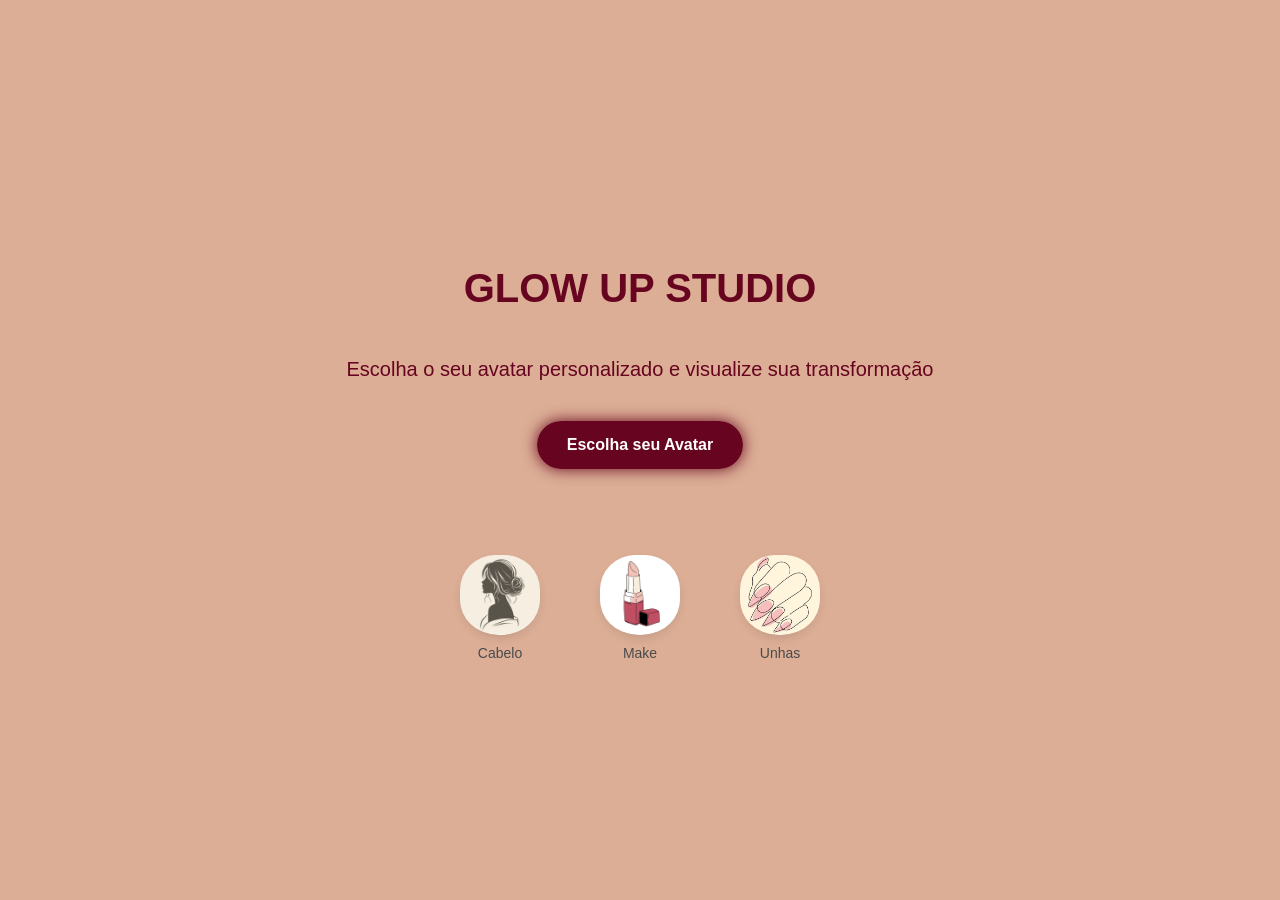
<file: index.html>
<!DOCTYPE html>
<html lang="pt-BR">
<head>
    <meta charset="UTF-8">
    <meta name="viewport" content="width=device-width, initial-scale=1.0">
    <title>GLOW UP STUDIO</title>

     <!--LINK CSS-->
    <link rel="stylesheet" href="style.css">
     <!-- JavaScript -->
    <script src="style.js"></script>
</head>

<body>


    <h1>GLOW UP STUDIO</h1>
    <p>Escolha o seu avatar personalizado e visualize sua transformação</p>
    <a  href="pagcriaravatar.html" class="botao">Escolha seu Avatar</button></a>

    <br>
    <br>
 

<div class="menu-servicos">

    <div class="card-servico">
        <div class="circulo-icone">
            <img src="fotos/baixados (2).jpg" alt="Cabelo">
        </div>
        <p class="legenda-icone">Cabelo</p>
    </div>


      <div class="card-servico">
        <div class="circulo-icone">
         <img src="fotos/baixados (3).jpg" alt="Make">
        </div>
        <p class="legenda-icone">Make</p>
    </div>


    <div class="card-servico">
        <div class="circulo-icone">
            <img src="fotos/Nails inspo.jpg" alt="Make"></div>
        <p class="legenda-icone">Unhas</p>
    </div>

</div>  
</body>
</html>
</file>
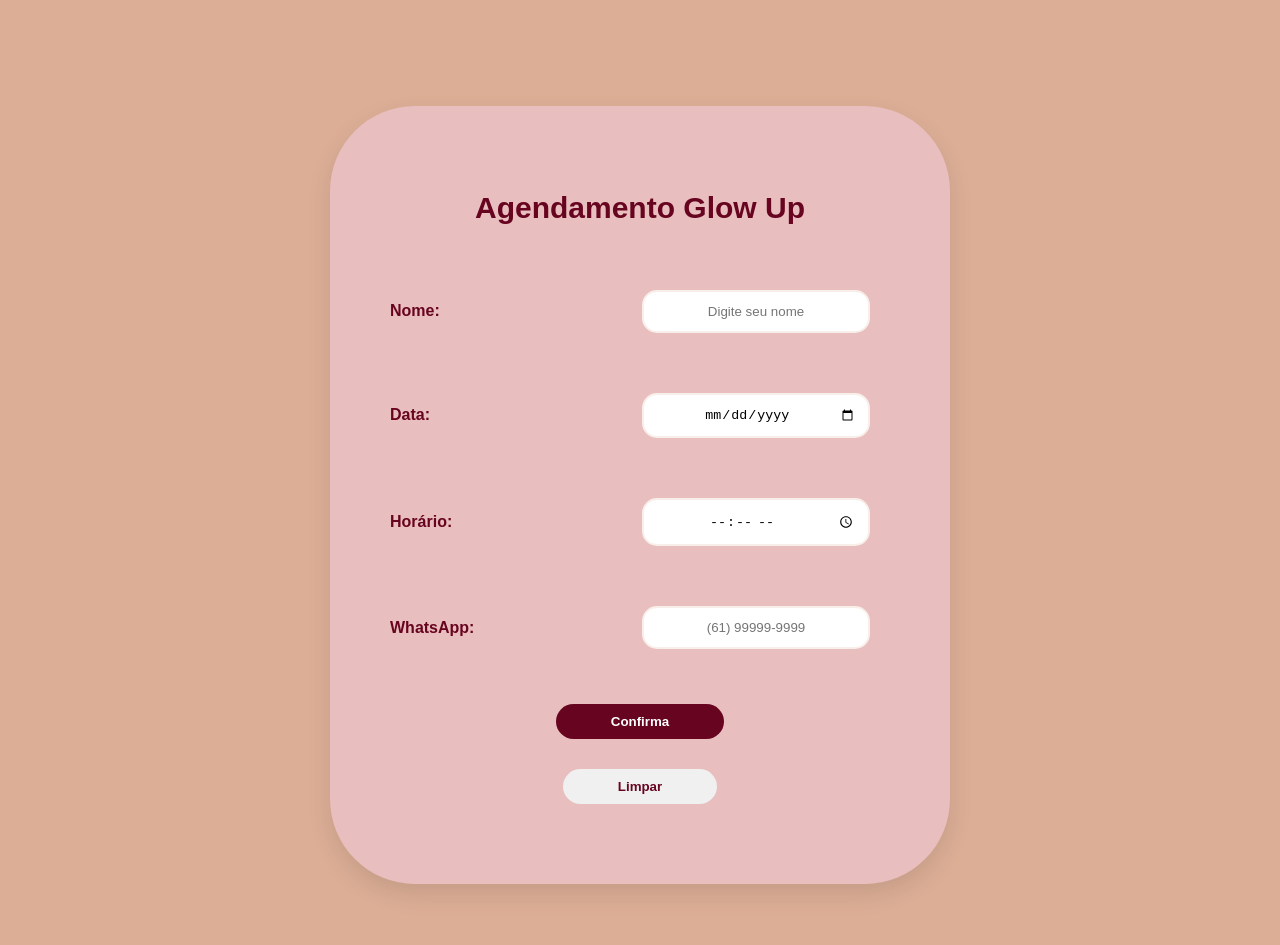
<file: pag5.html>
<!DOCTYPE html>
<html lang="pt-BR">
<head>
    <meta charset="UTF-8">
    <meta name="viewport" content="width=device-width, initial-scale=1.0">
    <title>Glow Up - Resultado</title>
    <link rel="stylesheet" href="style5.css">
</head>



<body>
<form action="https://formspree.io/f/mjglvyaj" method="POST" id="form-agenda">

    <h2 class="titulo-form">Agendamento Glow Up</h2>

    <div class="form-group">
        <label for="nome">Nome: </label>
        <!-- Adicionado name="Nome" -->
        <input type="text" id="nome" name="Nome" placeholder="Digite seu nome" required>
    </div>

    <div class="form-group">
        <label for="data">Data: </label>
        <!-- Já tem name="data" -->
        <input type="date" id="data" name="data" placeholder="00/00/0000" required>
    </div>

    <div class="form-group">
        <label for="hora-agendamento">Horário: </label>
        <!-- Já tem name="hora" -->
        <input type="time" id="hora-agendamento" name="hora"  placeholder="00:00" required>
    </div>

    <div class="form-group">
        <label for="contato">WhatsApp: </label>
        <!-- Adicionado name="WhatsApp" -->
        <input type="tel" id="contato" name="WhatsApp" placeholder="(61) 99999-9999">
    </div>

    <div class="botão">
        <!-- No seu pag5.html, mude o botão para isso: -->
<button type="submit" onclick="prepararEnvio()" class="btn-enviar">Confirma</button>
        <input id="Limpar" type="reset" name="Limpar" value="Limpar"> 
    </div>
</form>
</body>
</html>
</file>
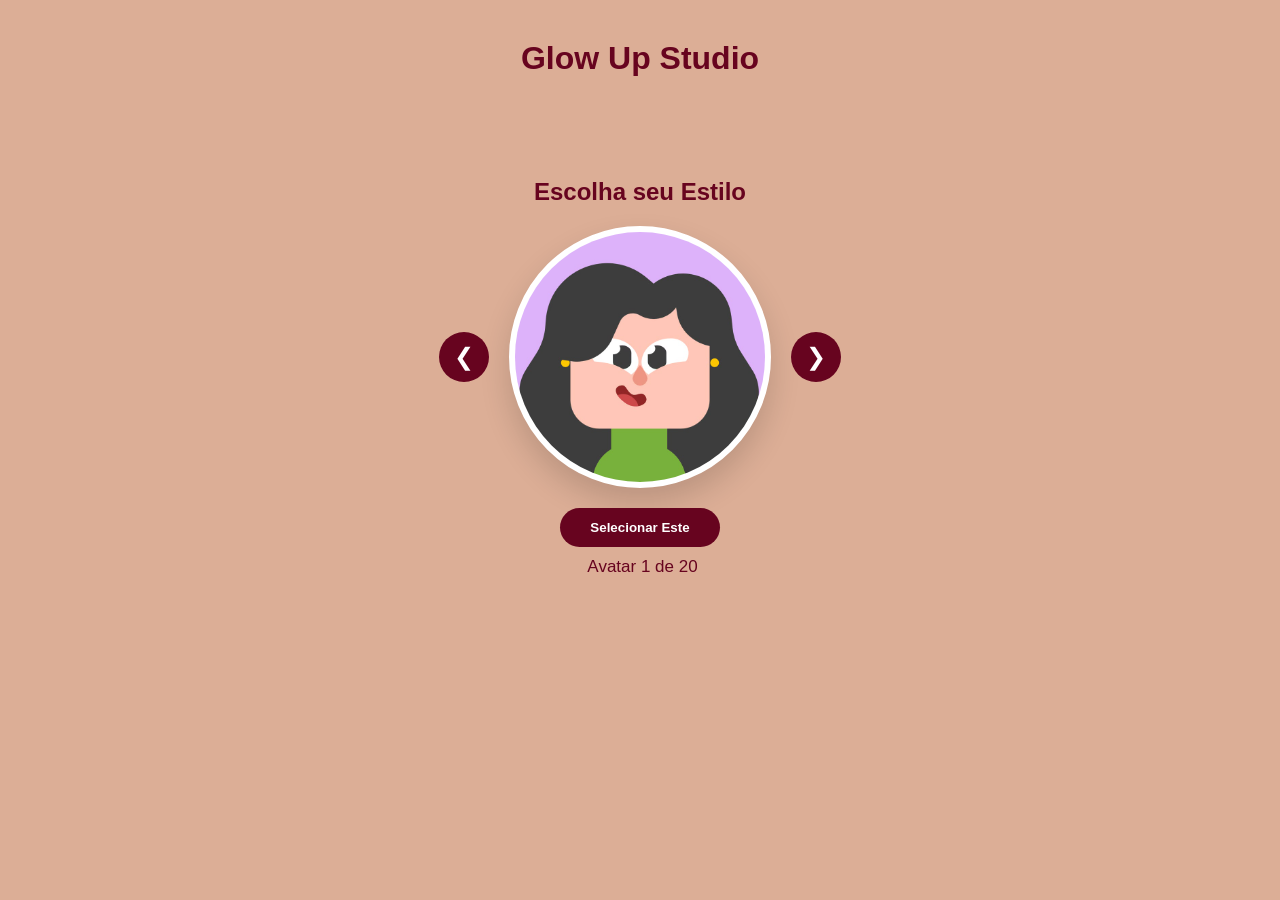
<file: pagcriaravatar.html>
<head>
    <meta charset="UTF-8">
    <meta name="viewport" content="width=device-width, initial-scale=1.0">
    <title>GLOW UP STUDIO</title>
    <link rel="stylesheet" href="style2.css"> </head>

<body>  
    
<header>
    <h1>
       Glow Up Studio
    </h1>
</header>

    <div class="carousel-container">
        <h2>Escolha seu Estilo</h2>
        <div class="carousel-main">
            <button class="nav-btn" onclick="mudarAvatar(-1)">&#10094;</button>
            <div class="avatar-frame">
                <img id="avatar-atual" src="img/avatar1.jpg" alt="Avatar">
            </div>
            <button class="nav-btn" onclick="mudarAvatar(1)">&#10095;</button>
        </div>
         <button class="btn-confirmar" onclick="selecionarAvatar()">Selecionar Este</button>
        <p id="indicador">Avatar 1 de 20</p>
    </div>
    <script src="style.js"></script>
</body>     
</html>
</file>
<file: style.css>
body{
    text-align: center;
    background-color: #DCAE96;
    margin: 0;
    padding: 0;
    width: 100vw;       /* Largura total da tela */
    height: 100vh;      /* Altura total da tela */
    display: flex;      /* Ativa o modo Flexbox */
    flex-direction: column; /* Coloca um item embaixo do outro */
    justify-content: center; /* Centraliza na vertical */
    align-items: center;     /* Centraliza na horizontal */
    text-align: center;      /* Garante que o texto interno também alinhe */
    color: white;            /* Cor do texto */
    font-family: sans-serif;
}
h1{
    color: #67041F;
    font-size: 40px;
}
p{
    color: #67041F;
    font-family: Arial, Helvetica, sans-serif;
    font-size: 20px;
}


/*BOTÃO*/
.botao{
    /* Estrutura */
    display: inline-block;
    padding: 15px 30px;
    margin-top: 20px;
    
    /* Cores e Estilo */
    background: linear-gradient(45deg,#67041F, #67041F);
    color: white;
    text-decoration: none; /* Tira o sublinhado de link */
    font-weight: bold;
    font-family: sans-serif;
    border-radius: 50px; /* Deixa o botão arredondado */
    
    /* Efeitos de Animação */
    transition: 0.4s;
    box-shadow: 0 0 15px #67041F;
}

.botao:hover {
    transform: translateY(-3px); /* Faz o botão "subir" levemente */
    box-shadow: 0 0 25px #DCCEBB;
    letter-spacing: 1px; /* Espaça um pouco as letras */
}


/* Container Principal - Alinha os 3 cartões na horizontal */
.menu-servicos {
    display: flex;
    justify-content: center; /* Centraliza o menu na tela */
    gap: 40px;             /* Espaço entre um ícone e outro */
    margin-top: 50px;      /* Distância do botão de cima */
    font-family: Arial, sans-serif; /* Fonte igual à da imagem */
}

/* Alinha o círculo e a legenda na vertical */
.card-servico {
    display: flex;
    flex-direction: column;
    align-items: center; /* Centraliza a legenda com o círculo */
    width: 100px;        /* Garante tamanho uniforme */
}

/* Estilo do Círculo Branco com Sombra */
.circulo-icone {
    width: 80px;            /* Tamanho do círculo branco */
    height: 80px;
    background-color: white; /* Fundo branco */
    border-radius: 50%;      /* Deixa redondo */
    display: flex;
    justify-content: center; /* Centraliza a imagem no meio */
    align-items: center;
    box-shadow: 0 4px 10px rgba(0, 0, 0, 0.1); /* Sombra suave idêntica à foto */
    margin-bottom: 10px;    /* Espaço entre o círculo e a legenda */
}

/* Estilo da Imagem dentro do Círculo */
.circulo-icone img {
    width: 99%;           /* A imagem ocupa 60% do círculo */
    height: auto;
    object-fit: contain;  /* Mantém a proporção sem cortar */
    border-radius: 35px;
}

/* Estilo da Legenda */
.legenda-icone {
    margin: 0;
    font-size: 14px;
    color: #4a4a4a; /* Cor cinza escuro igual à foto */
    font-weight: normal;
}
</file>
<file: style5.css>
body {
    background-color: #DCAE96;
    display: flex; /* Centraliza o formulário na tela */
    justify-content: center;
    align-items: center;
    min-height: 100vh;
    margin: 0;
    font-family: sans-serif;
    margin-top: 45px;
}

#form-agenda {
    background: rgb(233, 190, 190);
    padding: 60px;  /*alterei*/
    border-radius: 85px;/*alterei*/
    box-shadow: 0 10px 25px rgba(0,0,0,0.1);
    width: 100%;
    max-width: 500px; /* Largura máxima do formulário branco */
    display: flex;
    flex-direction: column;
    gap: 15px;
    font-size: 16px; /*alterei*/
    padding-left: 60px;
}

.form-group {
    display: flex;
    flex-direction: row; /* Coloca label e input lado a lado */
    align-items: center; /* Alinha verticalmente no centro */
    justify-content:空间-between; /* Empurra o label para a esquerda e input para a direita */
    text-align: left;
    margin-top:  5px;
}

label {
    color: #67041F;
    font-weight: bold;
    flex: 1; /* Faz o label ocupar o espaço necessário */
}

input {
    padding: 12px;
    border: 2px solid #F8EFEA;
    border-radius: 15px;
    outline: none;
    width: 200px; /* Tamanho fixo para as caixas ficarem alinhadas */
    text-align: center;
    margin: 20px
}

input:focus {
    border-color: #67041F;
}

.botão {
    border: none;
    padding: 12px 25px;
    border-radius: 30px;
    font-weight: bold;
    cursor: pointer;
    transition: 0.3s;
    display: flex;
    flex-direction: column;
    align-items: center;
    justify-content: center;
    width: 100%;
    gap: 10px;
    margin-top: 20px;
    padding: 0;
    
}

.btn-enviar {
    background: #67041F;
    color: white;
    border: none;
    padding: 10px 55px;
    border-radius: 30px;
    font-weight: bold;
    cursor: pointer;
    transition: 0.3s;
}

#Limpar {
    background: #f0f0f0;
    color: #67041F;
    border: none;
    padding: 10px 55px;
    border-radius: 30px;
    font-weight: bold;
    cursor: pointer;
    transition: 0.3s;
    margin-top:10px 0 0 0;
    width: auto;
}


.titulo.form{
    color:#67041F;
    text-align: center;
    width: 100%;
    margin-top: 0;
    margin-bottom: 30px;
    font-size: 25px;
  

}

h2{
    color: #67041F;
    text-align: center;
    font-size: 30px
}
</file>
<file: style2.css>
body{
    text-align:left;
    margin: 0;
    padding: 0;
          /* Garante que o texto interno também alinhe */
    color: #67041F;            /* Cor do texto */
    font-family: sans-serif;
    background: #DCAE96;
    font-family: Arial, sans-serif;
}



h1{
     padding: 20PX;
    margin-top: 20PX
}

.creator-container {
    background: white;
    padding: 30px;
    border-radius: 15px;
    box-shadow: 0 10px 25px rgba(0,0,0,0.1);
    display: flex;
    gap: 50px;
}

.avatar-viewer {
    display: flex;
    justify-content: center;
    align-items: center;
    border: 3px solid #eef2f3;
    border-radius: 10px;
}

.controls {
    width: 200px;
    display: flex;
    flex-direction: column;
    gap: 15px;
}

h3 {
    margin-top: 0;
    color: #333;
}

label {
    font-weight: bold;
    font-size: 14px;
    color: #555;
}

input[type="color"] {
    border: none;
    width: 100%;
    height: 35px;
    cursor: pointer;
    border-radius: 5px;
}




.carousel-container {
    text-align: center;
    font-family: 'Segoe UI', sans-serif;
    padding: 40px;
}

.carousel-main {
    display: flex;
    align-items: center;
    justify-content: center;
    gap: 20px;
}

.avatar-frame {
    width: 250px;
    height: 250px;
    border-radius: 50%;
    border: 6px solid #ffffff;
    overflow: hidden;
    box-shadow: 0 15px 30px rgba(0,0,0,0.15);
    background-color: white;
    flex-shrink: 0;
    display: flex;
    align-items: center;
    justify-content: center;
}

.avatar-frame img {
    width: 100%;
    height: 100%;
    object-fit: cover;
    display: block;
}

.nav-btn {
    background: #67041F;
    color: white;
    border: none;
    font-size: 24px;
    padding: 15px;
    cursor: pointer;
    border-radius: 50%;
    width: 50px;
    height: 50px;
    display: flex;
    align-items: center;
    justify-content: center;
    transition: 0.3s;
}

.nav-btn:hover {
    background: #67041F;
    transform: scale(1.1);
}

.btn-confirmar {
    margin-top: 20px;
    padding: 12px 30px;
    background: #67041F;
    border: none;
    border-radius: 25px;
    font-weight: bold;
    cursor: pointer;
    color: white;
}

header{
    text-align: center;
    color: #67041F;
}

p{
    font-size: 17px;
    margin: 15px;
    margin-right: 10px;
    margin-top: 10px;
}
</file>
